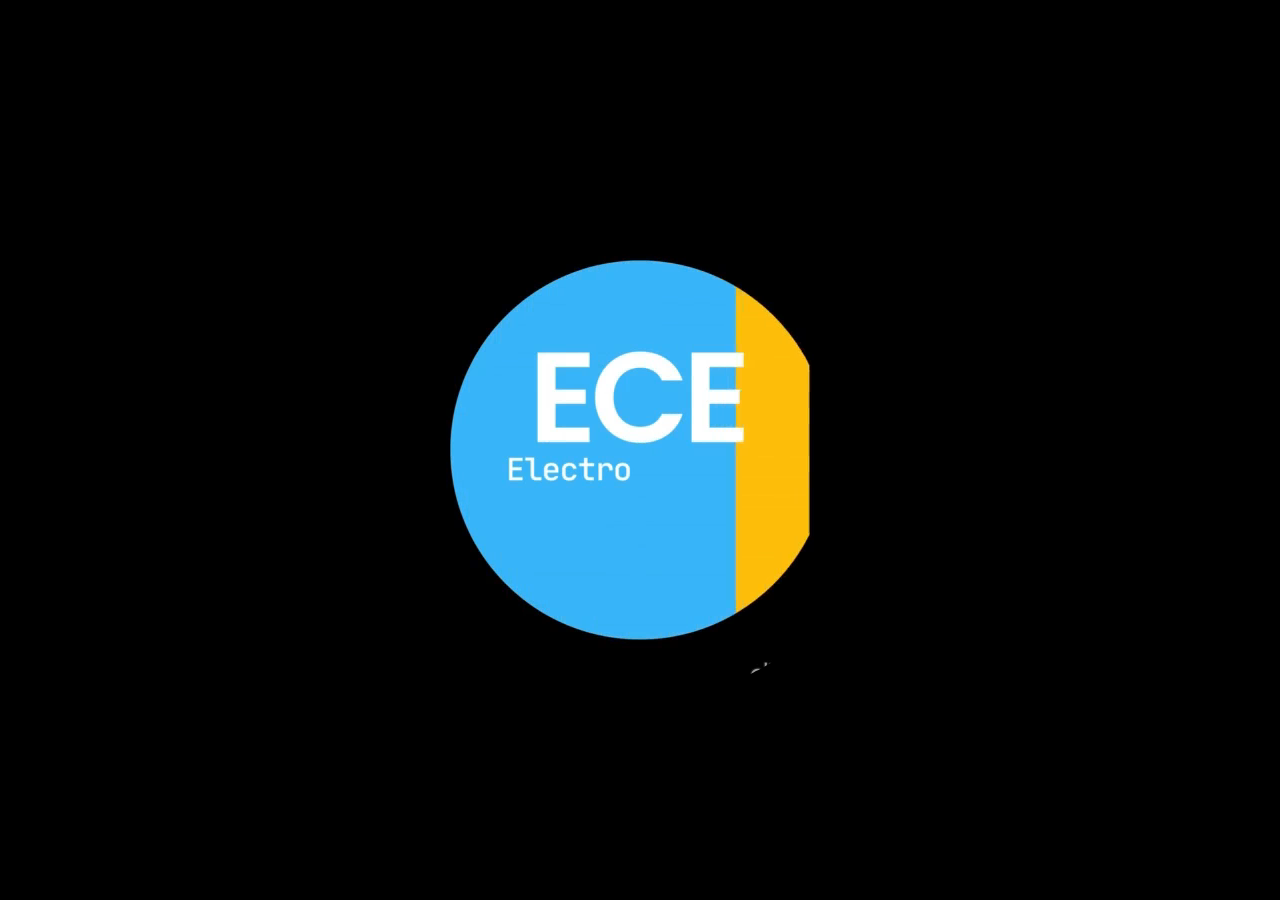
<file: sem1.html>
<!DOCTYPE html>
<html>
<head>
    <title>semester1</title>
    <meta name="viewport" content="width=device-width, initial-scale=1.0">
    <link rel="stylesheet" type="text/css" href="styles.css">
    <link rel="preconnect" href="https://fonts.googleapis.com">
<link rel="preconnect" href="https://fonts.gstatic.com" crossorigin>
<link href="https://fonts.googleapis.com/css2?family=Roboto+Mono:ital,wght@0,100;0,200;0,300;0,400;0,600;0,700;1,100;1,200;1,300;1,400;1,500;1,600;1,700&display=swap" rel="stylesheet">
</head>
<body>
    <div class="preloader">
        <video autoplay muted>
            <source src="ECE.mp4" type="video/mp4">
            Your browser does not support the video tag.
        </video>
    </div>
    <div class="page-container">
        <header>
            <div class="logo">
                <img src="ECE.gif" alt="Logo">
            </div>
        </header>
    <nav>
        <ul>      
            <li><a href="index.html">Home</a></li>
            <li><a href="sem1.html">Sem 1</a></li>
            <li><a href="sem2.html">Sem 2</a></li>
            <li><a href="sem3.html">Sem 3</a></li>
        </ul>
    </nav>

    <section id="home">
        <h1>Semester 1</h1>
        <p>Download your study materials and papers here.</p>
        <p>(Use <u><b><a href="https://play.google.com/store/apps/details?id=ru.zdevs.zarchiver" style="color: darkgreen;">Zarchiver</a></b></u> to open .zip/.rar file)</p>
    </section>

    <section class="alternate-background hidden-section">
        <h2>BS104-SEMICONDUCTOR PHYSICS</h2>
        <div class="file">
            <p>Theory Book</p>
            <a href="https://drive.google.com/uc?export=download&id=1KK-bbAYHSEbqVOMKxTTh1RoQAr-7tI0u" download>Download</a>
        </div>
        <div class="file">
            <p>Lab Manual</p>
            <a href="https://drive.google.com/uc?export=download&id=1KPavhV-xUSwSc8NGQ-iuHPNmAJeZBiAw" download>Download</a>
        </div>
        <div class="file">
            <p>Record Book</p>
            <a href="https://drive.google.com/uc?export=download&id=1KQMMFvL6dshceu8FZr8ZCLvhRO2YbsM5" download>Download</a>
        </div>
        <div class="file">
            <p>Assignment</p>
            <a href="https://drive.google.com/uc?export=download&id=1QzTyhmBETT_Hnr0t90mldjXmqyn_NtJm" download>Download</a>
        </div>
        <div class="file">
            <p>Papers</p>
            <a href="https://drive.google.com/uc?export=download&id=1xhWXofdfXnZ7v-lAEU5me3rtEIIof8kY" download>Download</a>
        </div>
    </section>

    <section class="alternate-background hidden-section">
        <h2>BS111-ADVANCE CALCULUS</h2>
        <div class="file">
            <p>Assignment</p>
            <a href="https://drive.google.com/uc?export=download&id=1TAQXnXXMSGoDAIEx8V650ej_Ru1s9TTG" download>Download</a>
        </div>
        <div class="file">
            <p>Integral Formulas</p>
            <a href="https://drive.google.com/uc?export=download&id=1Shm6mrJRagknU119UHSBJ3FS68wetibs" download>Download</a>
        </div>
        <div class="file">
            <p>IMP Formulas</p>
            <a href="https://drive.google.com/uc?export=download&id=1SkpqI6mrTpNOn80gj6Ovmr3JrlKDspcA" download>Download</a>
        </div>
        <div class="file">
            <p>Eular Theorem Examples </p>
            <a href="https://drive.google.com/uc?export=download&id=1SogwElayyvG7xa4geqGZNFmjMIniGPMC" download>Download</a>
        </div>
        <div class="file">
            <p>Triple Integration</p>
            <a href="https://drive.google.com/uc?export=download&id=1TItnRJBooDYj_FVapsYvx9aOGt12sJaA" download>Download</a>
        </div>
       
        <div class="file">
            <p>Sequence and Series</p>
            <a href="https://drive.google.com/uc?export=download&id=1T4b4KptrP8Dv2Vz7Q-gwZvyfqk93Gvkv" download>Download</a>
        </div>
        <div class="file">
            <p>Successive Diff. & Leibnitz Thm</p>
            <a href="https://drive.google.com/uc?export=download&id=1TF0wOD-JLH9VtJ7PYd_xdXL04Tu71mt7" download>Download</a>
        </div>
        <div class="file">
            <p>Infinite Series</p>
            <a href="https://drive.google.com/uc?export=download&id=1TMeBlTwQ09zDS43R5aVdgTH44eoq3UYe" download>Download</a>
        </div>
        <div class="file">
            <p>Line Integral & Greens Thm</p>
            <a href="https://drive.google.com/uc?export=download&id=1SgjYWc5rrt0Sk79vhW3M-rS21crtzV8J" download>Download</a>
        </div>
        <div class="file">
            <p>Tangent & Plane</p>
            <a href="https://drive.google.com/uc?export=download&id=1TM211o5AuMPP2Y4J3KvMokHBL_lHkhs8" download>Download</a>
        </div>
        <div class="file">
            <p>Maxima and Minima</p>
            <a href="https://drive.google.com/uc?export=download&id=1Sa8oLtVl_VxnXGYEd4VJ-v5K891g3KrF" download>Download</a>
        </div>
        <div class="file">
            <p>All Lecture Notes(.zip)</p>
            <a href="https://drive.google.com/uc?export=download&id=1xiKE4Mtivg6nWSxRM2Z1rG2TN1ZkEzbg" download>Download</a>
        </div>
        <div class="file">
            <p>All Papers</p>
            <a href="https://drive.google.com/uc?export=download&id=1xjZ3qhQICjqRKXZT_neaeHS0TwpnGZZk" download>Download</a>
        </div>
        <div class="file">
            <p>All Turorials</p>
            <a href="https://drive.google.com/uc?export=download&id=1xnAv-42eoJVPNYc2wkjzrTiokkEmDASA" download>Download</a>
        </div>
    </section>
    <section class="alternate-background hidden-section">
        <h2>ES101-BASIC ELECTRONICS</h2>
        <div class="file">
            <p>Electronic Devices and Circuit</p>
            <a href="https://drive.google.com/uc?export=download&id=1VCxaYpDvcW_F4Gl3AhxnA6kNp8gzgAyG" download>Download</a>
        </div>
        <div class="file">
            <p>Lab Manual</p>
            <a href="https://drive.google.com/uc?export=download&id=1VBlmut-aZEUZIixFUX5T6IIYAI1xpdqf" download>Download</a>
        </div><div class="file">
            <p>CRO</p>
            <a href="https://drive.google.com/uc?export=download&id=1Lfszng7LJTmoHpZl0gPFhtCJD3I1k19g" download>Download</a>
        </div><div class="file">
            <p>Funxn Genrator</p>
            <a href="https://drive.google.com/uc?export=download&id=1Lkiv38f-HGG4VV2q5WVXdplEsA6jw776" download>Download</a>
        </div><div class="file">
            <p>Intro to Power supply</p>
            <a href="https://docs.google.com/presentation/d/1VH_GUoQbaZ6v9Z11pTq2TGSZC7zsMNfL/edit?usp=drive_link&ouid=101294191201932869977&rtpof=true&sd=true" download>Download</a>
        </div>
        <div class="file">
            <p>All papers</p>
            <a href="https://drive.google.com/uc?export=download&id=1xnPVrHweCdA4K2Muj6lx_BgsVRfnphCf" download>Download</a>
        </div>
        <div class="file">
            <p>Signal Genrator</p>
            <a href="https://docs.google.com/presentation/d/1VYW5gd35pZpk7ODvZwGR-6_1RyIZEWES/edit?usp=drive_link&ouid=101294191201932869977&rtpof=true&sd=true" download>Download</a>
        </div>
    </section>

    <section class="alternate-background hidden-section">
        <h2>ES102-Electronics Workshop</h2>
        <div class="file">
            <p>Lab Manual</p>
            <a href="https://drive.google.com/uc?export=download&id=1VXmidpkSvsK22hu3GsdyqDs0FRhZ_Xs1" download>Download</a>
        </div>
    </section>

    <section class="alternate-background hidden-section">
        <h2>HS101-ENGLISH</h2>
        <div class="file">
            <p>Study Material</p>
            <a href="https://drive.google.com/uc?export=download&id=1xu4RUBNm7GYPbBpP1VTnv2CrlAGMb4cN" download>Download</a>
        </div>
        <div class="file">
            <p>All Papers</p>
            <a href="https://drive.google.com/uc?export=download&id=1xreB6rEetPEkgnbEaS9v3bJ7IGbbgU3g" download>Download</a>
        </div>
    </section>

    <section class="alternate-background hidden-section">
        <h2>HS112-ENVIROMENTAL SCIENCE</h2>
        <div class="file">
            <p>Ch-1</p>
            <a href="https://drive.google.com/uc?export=download&id=1KuoupuiQ3Eprzi1DBL0bM5hsmzLv_5OP" download>Download</a>
        </div>
        <div class="file">
            <p>Ch-2</p>
            <a href="https://drive.google.com/uc?export=download&id=1KlAREDZZ-xE_viwisHQd49ce00uYPp51" download>Download</a>
        </div>
        <div class="file">
            <p>Ch-3</p>
            <a href="https://drive.google.com/uc?export=download&id=1KX5LvNMzXbiodeCO5Fkb-xGkyB0ANtAJ" download>Download</a>
        </div>
        <div class="file">
            <p>Ch-4</p>
            <a href="https://drive.google.com/uc?export=download&id=1KrX3LnJR0WD_4MBjVtm_v6iEVGmuJK-M" download>Download</a>
        </div>
        <div class="file">
            <p>Ch-5-6</p>
            <a href="https://drive.google.com/uc?export=download&id=1KUdrO022Wqbad3QzAFzZKieMETYO_Nse" download>Download</a>
        </div>
        <div class="file">
            <p>Ch-7</p>
            <a href="https://drive.google.com/uc?export=download&id=1KqYmdkiGI_BELmYlZKEa3iJUOu2H01CV" download>Download</a>
        </div>
        <div class="file">
            <p>Ch-8</p>
            <a href="https://drive.google.com/uc?export=download&id=1KRcg1wVsHEn3kTLTunzAA3R94vOB1YUY" download>Download</a>
        </div>
        <div class="file">
            <p>Ch-9</p>
            <a href="https://drive.google.com/uc?export=download&id=1KmNsg1L8D5bhJ9BFx3QgfTyjdPxM_IZn" download>Download</a>
        </div>

        <div class="file">
            <p>Ch-10</p>
            <a href="https://drive.google.com/uc?export=download&id=1KqoA5Xh3jMJgApo5WXbgkRmw6h_b7CKH" download>Download</a>
        </div>
        <div class="file">
            <p>Noise Pollution</p>
            <a href="https://drive.google.com/uc?export=download&id=1WMjCIUENaHLT7FrCDN_QrJxYi5Kf-8DR" download>Download</a>
        </div>
        <div class="file">
            <p>Water Pollution</p>
            <a href="https://drive.google.com/uc?export=download&id=1WI2mprlMp0KqZuL0FJ4qbPNQCDJxEAJf" download>Download</a>
        </div>
        <div class="file">
            <p>Solid Waste and Management</p>
            <a href="https://drive.google.com/uc?export=download&id=1WJXu4qtsVo9POquMc4I6c7PsNBqnTZC_" download>Download</a>
        </div>
        <div class="file">
            <p>E-Waste</p>
            <a href="https://drive.google.com/uc?export=download&id=1WP7FRzy0aJWD1CwGu8S9YRKsqsRfGHMy" download>Download</a>
        </div>
        <div class="file">
            <p>Ecological Footprint</p>
            <a href="https://drive.google.com/uc?export=download&id=1VhbyKZP3dzQLirF0M0blirpswAOTu6EQ" download>Download</a>
        </div>
        <div class="file">
            <p>Atmosphere</p>
            <a href="https://drive.google.com/uc?export=download&id=1ViWxXeMa69_wlKkFRn5s2UKcaq5lY6Wd" download>Download</a>
        </div>

        <div class="file">
            <p>All papers</p>
            <a href="https://drive.google.com/uc?export=download&id=1y-IirMEb1ugOxos8wb2I7OwfEQLYNnsG" download>Download</a>
        </div>
    </section>
    <footer>
        <p>Designed and created by Vedant Patel &copy; 2023</p>
    </footer>
    </div>
    <script>
        let prevScrollPos = window.pageYOffset;

window.onscroll = function() {
    let currentScrollPos = window.pageYOffset;
    if (prevScrollPos > currentScrollPos) {
        document.querySelector("nav").style.top = "0";
    } else {
        document.querySelector("nav").style.top = "-60px"; 
    }
    prevScrollPos = currentScrollPos;
};
window.addEventListener("load", function () {
    const preloader = document.querySelector(".preloader");
    const pageContainer = document.querySelector(".page-container");
    const preloaderVideo = preloader.querySelector("video");

    preloaderVideo.play();

    preloaderVideo.addEventListener("ended", function () {
        preloader.style.display = "none";
        pageContainer.style.display = "block";
    });
});

const sections = document.querySelectorAll(".hidden-section");

const observer = new IntersectionObserver((entries, observer) => {
    entries.forEach(entry => {
        if (entry.isIntersecting) {
            entry.target.classList.add("visible-section");
            observer.unobserve(entry.target);
        }
    });
}, { rootMargin: "-30px 0px" }); 
sections.forEach(section => {
    observer.observe(section);
});

    </script>
</body>
</html>
</file>
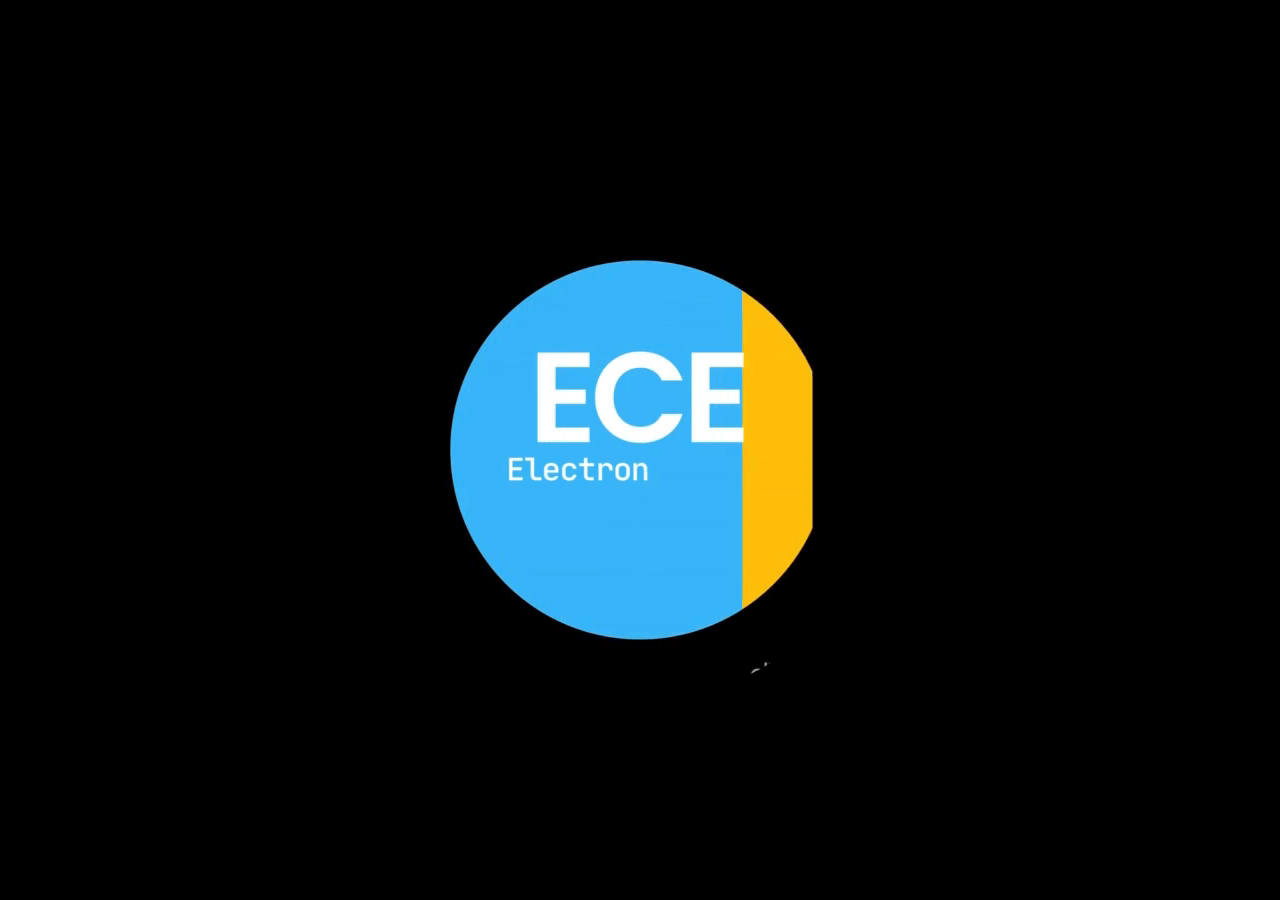
<file: sem2.html>
<!DOCTYPE html>
<html>
<head>
    <title>semester2</title>
    <meta name="viewport" content="width=device-width, initial-scale=1.0">
    <link rel="stylesheet" type="text/css" href="styles.css">
    <link rel="preconnect" href="https://fonts.googleapis.com">
    <link rel="preconnect" href="https://fonts.gstatic.com" crossorigin>
    <link href="https://fonts.googleapis.com/css2?family=Roboto+Mono:ital,wght@0,100;0,200;0,300;0,400;0,600;0,700;1,100;1,200;1,300;1,400;1,500;1,600;1,700&display=swap" rel="stylesheet">
</head>
<body>
    <div class="preloader">
        <video autoplay muted>
            <source src="ECE.mp4" type="video/mp4">
            Your browser does not support the video tag.
        </video>
    </div>
    <div class="page-container">
        <header>
            <div class="logo">
                <img src="ECE.gif" alt="Logo">
            </div>
        </header>
    <nav>
        <ul>
            <li><a href="index.html">Home</a></li>
            <li><a href="sem1.html">Sem 1</a></li>
            <li><a href="sem2.html">Sem 2</a></li>
            <li><a href="sem3.html">Sem 3</a></li>
        </ul>
    </nav>

    <section id="home">
        <h1>Semester 2</h1>
        <p>Download your study materials and papers here.</p>
        <p>(Use <u><b><a href="https://play.google.com/store/apps/details?id=ru.zdevs.zarchiver" style="color: darkgreen;">Zarchiver</a></b></u> to open .zip/.rar file)</p>
    </section>

    <section class="alternate-background">
        <h2>ES103-BASIC ELECTRICAL ENGINEERING</h2>
        <div class="file">
            <p>AC Circuit</p>
            <a href="https://drive.google.com/uc?export=download&id=1XQXdTyfQOsBSux381lLGhJYKima27ea9" download>Download</a>
        </div>
        <div class="file">
            <p>DC Circuit</p>
            <a href="https://drive.google.com/uc?export=download&id=1XLYLbJsjcLjXnM4-u7MVE3hcxi2sytyP" download>Download</a>
        </div>
        <div class="file">
            <p>Lab Manual</p>
            <a href="https://drive.google.com/uc?export=download&id=1QOef0gzDX3ykLOXMS9YKCiVvPKOzMj66" download>Download</a>
        </div>
        <div class="file">
            <p>Record Book</p>
            <a href="https://drive.google.com/uc?export=download&id=1QED2hIkdFjjkILvWG4dA6yvlaYRwSub-" download>Download</a>
        </div>
        <div class="file">
            <p>Transformer Examples</p>
            <a href="https://docs.google.com/presentation/d/1XhfPqDKN8guiAHNjVWBv1l3PNSFHNfej/edit?usp=drive_link&ouid=101294191201932869977&rtpof=true&sd=true" download>Download</a>
        </div>
        <div class="file">
            <p>All Papers</p>
            <a href="https://drive.google.com/uc?export=download&id=1y1zcfOsvjGZf9-vS3T1qs86V6o7hG-RT" download>Download</a>
        </div>
    </section>

    <section class="alternate-background">
        <h2>BS112-LINEAR ALGEBRA AND FOURIER SERIES</h2>
        <div class="file">
            <p>All Tutorials and Assignments</p>
            <a href="https://drive.google.com/uc?export=download&id=1NdD6Rv-qEVGlt7FkFA32YixLLlnrxWTM" download>Download</a>
        </div>
        <div class="file">
            <p>All Papers</p>
            <a href="https://drive.google.com/uc?export=download&id=1y3uqElOOCBP0IxNXuiqyCmTad84s1061" download>Download</a>
        </div>
        <div class="file">
            <p>All Lecture notes(.zip)</p>
            <a href="https://drive.google.com/uc?export=download&id=1y2VsYpWt6lSzCUUEcROlpPzrz_cI3gEL" download>Download</a>
        </div>
    </section>
    <section class="alternate-background">
        <h2>ES105-PROGRAMMING FOR PROBLEM SOLVING</h2>
        <div class="file">
            <p>All PPTs(.zip)</p>
            <a href="https://drive.google.com/uc?export=download&id=1z2UU1AeoSoVNikVAMoimscEIWMi5HU2K" download>Download</a>
        </div>
        <div class="file">
            <p>All Sets</p>
            <a href="https://drive.google.com/uc?export=download&id=1ytqHCz8Ea5v_CdxpbIrtOvuNBKlFQTqM" download>Download</a>
        </div>
        <div class="file">
            <p>The Codas(.zip)</p>
            <a href="codas.rar" download>Download</a>
        </div>
        <div class="file">
            <p>Ansi C by Balaguruswami</p>
            <a href="https://drive.google.com/uc?export=download&id=1Yb0gHOx6APn9R-5qs-7JdJa8hMrUXm4p" download>Download</a>
        </div>
        <div class="file">
            <p>All papers</p>
            <a href="https://drive.google.com/uc?export=download&id=1yJ5Z6sAma_zc4tJrJn2cmHjxRSiMANTx" download>Download</a>
        </div>
        <div class="file">
            <p>Other Material(.zip)</p>
            <a href="clang.rar" download>Download</a>
        </div>

    </section>

    <section class="alternate-background">
        <h2>ES109-ENGINEERING GRAPHICS AND DESIGN</h2>
        <div class="file">
            <p>All Papers</p>
            <a href="https://drive.google.com/uc?export=download&id=1y4xDX0qYLGw6DYVXHq9aHIQG0BEeT8Ql" download>Download</a>
        </div>
    </section>

    <section class="alternate-background">
        <h2>ES117-INTRODUCTION TO DIGITAL ELECTRONICS</h2>
        <div class="file">
            <p>All Assignments</p>
            <a href="https://drive.google.com/uc?export=download&id=1y5TM4hUmsKyAshnc9k3JEUZXWiP_uLsC" download>Download</a>
        </div>
        <div class="file">
            <p>Lab Manual</p>
            <a href="https://drive.google.com/uc?export=download&id=1yD-sV59bvGCWNe_bIbZ7Z6GCbxnMe-EY" download>Download</a>
        </div>
        <div class="file">
            <p>Conclusions</p>
            <a href="https://drive.google.com/uc?export=download&id=1Q9zan4eImUvPShg6dss-1f-aGhgXndjw" download>Download</a>
        </div>
        <div class="file">
            <p>Record Book</p>
            <a href="https://drive.google.com/uc?export=download&id=1Q2WrMUrChIhgVX_E-g81eeL_wWNB12vI" download>Download</a>
        </div>
        <div class="file">
            <p>Number System</p>
            <a href="https://drive.google.com/uc?export=download&id=1QQQtnfAu2sSPtJzsx1kkRhcJpmRxsyOJ" download>Download</a>
        </div>
        <div class="file">
            <p>Boolean Fuxn</p>
            <a href="https://drive.google.com/uc?export=download&id=1QpSfOj4ZhQthxW0GlMFfwLzujTo-BiVg" download>Download</a>
        </div>
        <div class="file">
            <p>Logical Gates & Combinational Circuit</p>
            <a href="https://drive.google.com/uc?export=download&id=1QdTPQv32Bwwt_QYXffG377udBDtEDVd1" download>Download</a>
        </div>
        <div class="file">
            <p>Digital Circuit by Anand Kumar</p>
            <a href="https://drive.google.com/uc?export=download&id=1QOtaAoEdXRQ7PcnlUldqtns9wCoaBsSl" download>Download</a>
        </div>
        <div class="file">
            <p>All papers</p>
            <a href="https://drive.google.com/uc?export=download&id=1yGqvZtW3hvRyeluhvuriMKzFTGpuIQZn" download>Download</a>
        </div>
       
    </section>
    <footer>
        <p>Designed and created by Vedant Patel &copy; 2023</p>
    </footer>
    </div>
    <script>
        let prevScrollPos = window.pageYOffset;

window.onscroll = function() {
    let currentScrollPos = window.pageYOffset;
    if (prevScrollPos > currentScrollPos) {
        document.querySelector("nav").style.top = "0";
    } else {
        document.querySelector("nav").style.top = "-60px"; 
    }
    prevScrollPos = currentScrollPos;
};

window.addEventListener("load", function () {
    const preloader = document.querySelector(".preloader");
    const pageContainer = document.querySelector(".page-container");
    const preloaderVideo = preloader.querySelector("video");

    preloaderVideo.play();

    preloaderVideo.addEventListener("ended", function () {
        preloader.style.display = "none";
        pageContainer.style.display = "block";
    });
});



    </script>
</body>
</html>
</file>
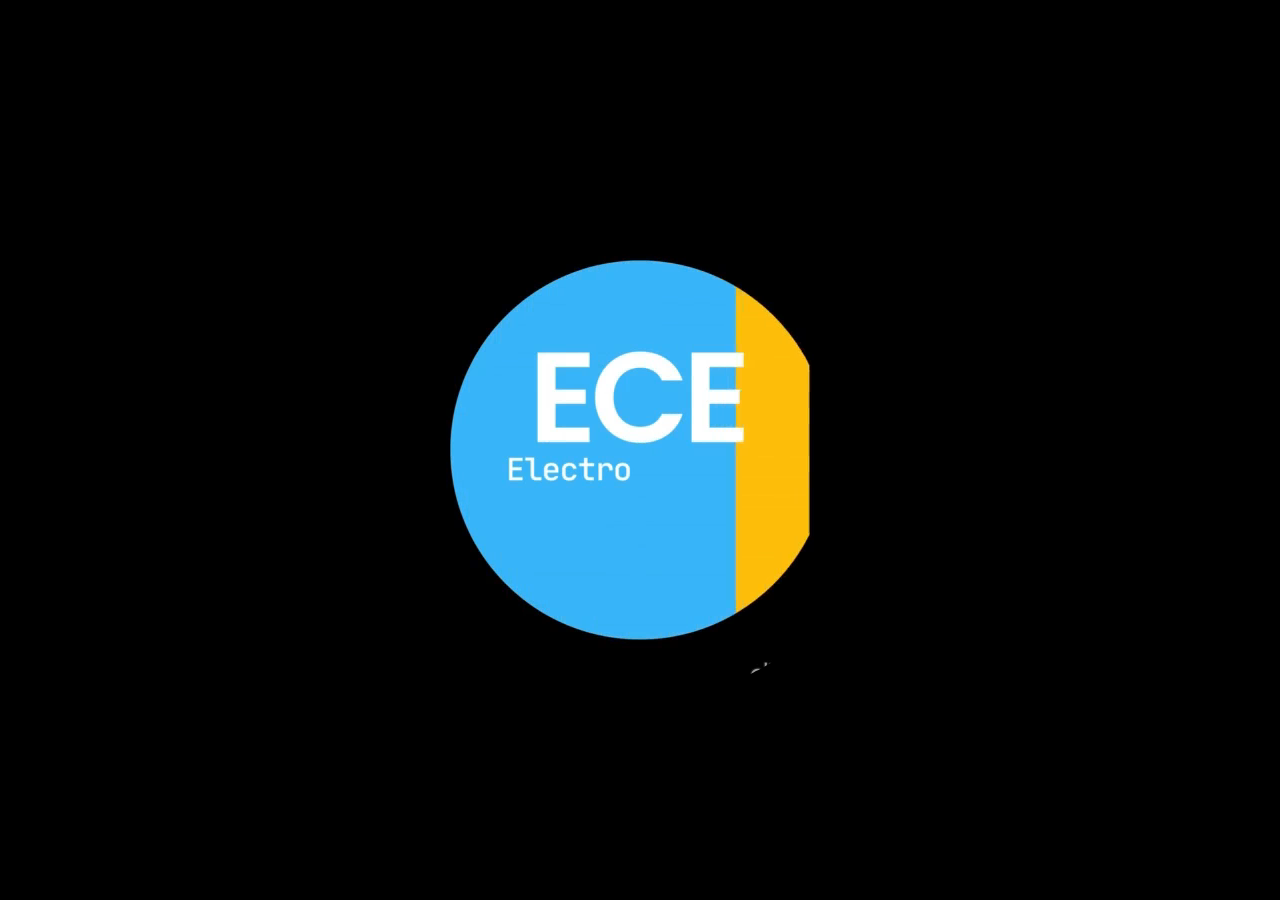
<file: sem3.html>
<!DOCTYPE html>
<html>
<head>
    <title>semester2</title>
    <meta name="viewport" content="width=device-width, initial-scale=1.0">
    <link rel="stylesheet" type="text/css" href="styles.css">
    <link rel="preconnect" href="https://fonts.googleapis.com">
    <link rel="preconnect" href="https://fonts.gstatic.com" crossorigin>
    <link href="https://fonts.googleapis.com/css2?family=Roboto+Mono:ital,wght@0,100;0,200;0,300;0,400;0,600;0,700;1,100;1,200;1,300;1,400;1,500;1,600;1,700&display=swap" rel="stylesheet">
</head>
<body>
    <div class="preloader">
        <video autoplay muted>
            <source src="ECE.mp4" type="video/mp4">
            Your browser does not support the video tag.
        </video>
    </div>
    <div class="page-container">
        <header>
            <div class="logo">
                <img src="ECE.gif" alt="Logo">
            </div>
        </header>
    <nav>
        <ul>
            <li><a href="index.html">Home</a></li>
            <li><a href="sem1.html">Sem 1</a></li>
            <li><a href="sem2.html">Sem 2</a></li>
            <li><a href="sem3.html">Sem 3</a></li>
       
        </ul>
    </nav>

    <section id="home">
        <h1>Semester 3</h1>
        <p>Download your study materials and papers here.</p>
        <p>(Use <u><b><a href="https://play.google.com/store/apps/details?id=ru.zdevs.zarchiver" style="color: darkgreen;">Zarchiver</a></b></u> to open .zip/.rar file)</p>
    </section>

    <section class="alternate-background">
        <h2>2BS01-Ordinary Differential Equations and Statistics</h2>
        <div class="file">
            <p>Notes</p>
            <a href="https://drive.google.com/uc?export=download&id=1OnwEylQXHAJr6lst_3tVtBXllDtTuFLU" download>Download</a>
        </div>
        <div class="file">
            <p>All Tutorials</p>
            <a href="https://drive.google.com/uc?export=download&id=1KcbIKwZ9X7R9lqH4QnyMBYlDaayDVKze" download>Download</a>
        </div>
        <div class="file">
            <p>Papers</p>
            <a href="https://drive.google.com/uc?export=download&id=1YJK8f6nd8rRiZwoDnfgtjfQEb0nYxQfz" download>Download</a>
        </div>
    </section>

    <section class="alternate-background">
        <h2>2EC01-Network Theory</h2>
        <div class="file">
            <p>Chapter 3 P-1</p>
            <a href="https://drive.google.com/uc?export=download&id=1RZlKX5lHQKI0C-kMVzeQCosxd4jadG1B" download>Download</a>
        </div>
        <div class="file">
            <p>Chapter 3 P-2</p>
            <a href="https://drive.google.com/uc?export=download&id=1OB1FlKrtdumOOkbG2JCmLGi9uUwkzAs6" download>Download</a>
        </div>
        <div class="file">
            <p>Chapter 4</p>
            <a href="https://drive.google.com/uc?export=download&id=11MfqCJUOH-HU4Y8E3CWrvT2fUi9PVDCY" download>Download</a>
        </div>
        <div class="file">
            <p>Time Domain Response Second Order </p>
            <a href="https://drive.google.com/uc?export=download&id=1uy1jFLt3NEF7szzt3jc4Gntw7p-6sVhn" download>Download</a>
        </div>
        <div class="file">
            <p>laplace Transform Analysis</p>
            <a href="https://drive.google.com/uc?export=download&id=1PrrxnrmMosoXHkSoiwA-f12j5SutOJfl" download>Download</a>
        </div>
        <div class="file">
            <p>Initial Conditions</p>
            <a href="https://drive.google.com/uc?export=download&id=1k7Pq_jCBDXqn77N5qfmU5jF1Ivcsw2YK" download>Download</a>
        </div>
        <div class="file">
            <p>Notes</p>
            <a href="https://drive.google.com/uc?export=download&id=1c4U9LWcvFAJn_uBoJCCyVYIthSlIRlcS" download>Download</a>
        </div>
        <div class="file">
            <p>Network Topology</p>
            <a href="https://drive.google.com/uc?export=download&id=1mXQfI4Uk6QF3RyXacMabRxcENGIy8KLH" download>Download</a>
        </div>
        <div class="file">
            <p>Thevenin Theorem</p>
            <a href="https://drive.google.com/uc?export=download&id=1xXqCpfN1OId1E2vwReS3_W-NMHkJr9V8" download>Download</a>
        </div>
        <div class="file">
            <p>Superposition Theorem</p>
            <a href="https://drive.google.com/uc?export=download&id=1kdSYh2vszTzBLvPy-boVy6ppQ9sL_NWy" download>Download</a>
        </div>
        <div class="file">
            <p>Two Port Networks</p>
            <a href="https://drive.google.com/uc?export=download&id=1Nbi-iMs9q488VXVmiE2G_lFznwJdlSJv" download>Download</a>
        </div>
        <div class="file">
            <p>Previous Year Paper</p>
            <a href="https://drive.google.com/uc?export=download&id=1LIUFq1bgt6FYTzmUQefauUQSnkC3auNz" download>Download</a>
        </div>
    </section>
    <section class="alternate-background">
        <h2>2EC02-Electronic Devices and Circuits</h2>
        <div class="file">
            <p>Notes</p>
            <a href="https://drive.google.com/uc?export=download&id=1MKfS57Jfv6ZHYD4iq3XZXb_xbfGSUATM" download>Download</a>
        </div>
        <div class="file">
            <p>EDC Refrence book </p>
            <a href="https://drive.google.com/uc?export=download&id=1ROsrda3KsV2j9BDRrgKyqjLNNsDheAzz" download>Download</a>
        </div>
        <div class="file">
            <p>Op-Amp and linear Integrated Circuits</p>
            <a href="https://drive.google.com/uc?export=download&id=1PFe6tycIIVMPWYeKT24eJZXuIrs7jwBK" download>Download</a>
        </div>
    </section>

    <section class="alternate-background">
        <h2>2EC04-Digital System Design</h2>
        <div class="file">
            <p>Digital System Logic Design</p>
            <a href="https://drive.google.com/uc?export=download&id=1x4OpdPb8R5k3neFjqjHnN93wz-L6Fcqb" download>Download</a>
        </div>
        <div class="file">
            <p>Logic Family Fundamentals</p>
            <a href="https://drive.google.com/uc?export=download&id=1KiyqlKWjBbMH8QT5WhPdpQ6djqfYHzIj" download>Download</a>
        </div>
        <div class="file">
            <p>Logic Families</p>
            <a href="https://drive.google.com/uc?export=download&id=1aWhooO3sB27fqBX27OpXsIxp8NZSo9Ee" download>Download</a>
        </div>
        <div class="file">
            <p>PAL/PLA/ROM</p>
            <a href="https://drive.google.com/uc?export=download&id=1bPChqnobkIDCVBVMQtcld2jxOAlZC72O" download>Download</a>
        </div>
        <div class="file">
            <p>PLD</p>
            <a href="https://drive.google.com/uc?export=download&id=1poDGPuwkoSWa73KUg6JODWAX4lmnj1JA" download>Download</a>
        </div>
        <div class="file">
            <p>Digital Circuit by Anand Kumar</p>
            <a href="https://drive.google.com/uc?export=download&id=1CtQUqC_mATMf9-Fd7IrrBAfKNfuO-GFQ" download>Download</a>
        </div>
    </section>

    <section class="alternate-background">
        <h2>2EC06-OOP(C++)</h2>
        <div class="file">
            <p>PPTs</p>
            <a href="https://drive.google.com/uc?export=download&id=1Es_QFDWX98rlRB8ZOwPcBx0lv797qCC_" download>Download</a>
        </div>
        <div class="file">
            <p>Programs</p>
            <a href="https://drive.google.com/uc?export=download&id=1ceWDQNEJph_QeaEKeFDUkyyydyfvB_Yl" download>Download</a>
        </div>
        <div class="file">
            <p>Hand notes</p>
            <a href="https://drive.google.com/uc?export=download&id=1sDyobvMYndv5qQrFKQ_Z-6CncV18MIQz" download>Download</a>
        </div>
        <div class="file">
            <p>Notes</p>
            <a href="https://drive.google.com/uc?export=download&id=1VVQggZZk6mho5qe-SBtLP731Ccw00xmh" download>Download</a>
        </div>
        <div class="file">
            <p>Practical List</p>
            <a href="https://drive.google.com/uc?export=download&id=1LBFo0dAXFAOMgZyzheaNj9oQE8PfS21" download>Download</a>
        </div>
        <div class="file">
            <p>Class Programs</p>
            <a href="https://drive.google.com/uc?export=download&id=1wT32YyTMWUsR0rocCDA8aXPqTgjRsB8s" download>Download</a>
        </div>
    </section>
    <section class="alternate-background">
        <h2>2EC08-Simulation ad Design Tools</h2>
        <div class="file">
            <p>All Files</p>
            <a href="https://drive.google.com/uc?export=download&id=1E7aQEACbGjO5nW108Y_Wj7A728wqE0T2" download>Download</a>
        </div>
       
    </section>
    <section class="alternate-background">
        <h2>2HS01-Professional Soft Skills</h2>
        <div class="file">
            <p>All Material</p>
            <a href="https://drive.google.com/uc?export=download&id=1Rl3Vp_9GzK8fodJcsy1jOTRFgsoeDq2o" download>Download</a>
        </div>
       
    </section>
    <footer>
        <p>Designed and created by Vedant Patel &copy; 2023</p>
    </footer>
    </div>
    <script>
        let prevScrollPos = window.pageYOffset;

window.onscroll = function() {
    let currentScrollPos = window.pageYOffset;
    if (prevScrollPos > currentScrollPos) {
        document.querySelector("nav").style.top = "0";
    } else {
        document.querySelector("nav").style.top = "-60px"; 
    }
    prevScrollPos = currentScrollPos;
};

window.addEventListener("load", function () {
    const preloader = document.querySelector(".preloader");
    const pageContainer = document.querySelector(".page-container");
    const preloaderVideo = preloader.querySelector("video");

    preloaderVideo.play();

    preloaderVideo.addEventListener("ended", function () {
        preloader.style.display = "none";
        pageContainer.style.display = "block";
    });
});



    </script>
</body>
</html>
</file>
<file: styles.css>
h1, h2, h3, p, ul, li {
    margin: 0;
    padding: 0;
    border: 0;
}

body {
    margin: 0;
    padding: 100px;
    border: 0; 
    font-family: 'Roboto Mono', monospace;
    font-size: 16px;
    background-image:url("bgimg.jpg") ;
    background-repeat: no-repeat;
    background-size: cover;
    color: white;
    
}
header {
    background-color: transparent;
    position: fixed;
    width: 100%;
    height: 80px;
    top: 0;
    left: 0;
    z-index: 1000;
    display: flex;
    align-items: center;
    justify-content: center;
    padding: 0 20px;
}

nav {
    background-color: transparent;
    position: fixed;
    width: 100%;
    height: 80px;
    top: 0;
    left: 0;
    z-index: 1000;
    display: inline-flex;
    align-items: center;
    justify-content: center;
    padding: 0 20px;
    transition: top 0.3s ease-in-out, background-color 0.3s ease-in-out;
}
nav .logo {
    display: flex;
    align-items: center;
}

nav .logo img {
    width: 50px;
    height: 50px;
    border-radius: 50%;
    object-fit: cover;
}

nav ul {
    list-style: none;
    margin: 0;
    padding: 0;
    display: flex;
    align-items: center;
}

nav ul li {
    margin-right: 50px;
}


nav ul li a {
    cursor: pointer;
    text-decoration: none;
    color: #ffffff;;
    font-size: 25px;
    font-weight: 700;
    transition: color 0.3s ease-in-out;
    text-shadow: -1px 1px 0 #000,
                          1px 1px 0 #000,
                         1px -1px 0 #000,
                        -1px -1px 0 #000;
}


nav ul li a:hover {
    color: #1e52a7;
}

section {
    padding: 60px 20px;
}

#home {
    text-align: center;
    padding-top: 20px; 
    text-shadow: -1px 1px 0 #000,
                          1px 1px 0 #000,
                         1px -1px 0 #000,
                        -1px -1px 0 #000;
}

#home h1{
    color: white;
    font-size: 36px;
    margin-bottom: 15px;
    
    
}
 h2 {
  
    font-size: 30px;
    text-align: center;
    margin-top: 0;
}


.file {
    display: flex;
    align-items: center;
    margin-bottom: 15px;
}

.file p {
    margin: 0;
    flex: 1;
    font-size: 20px;
}

.file a {
    background-color: #1976d2;
    color: rgb(255, 255, 255);
    text-decoration: none;
    padding: 8px 15px;
    border-radius: 5px;
    transition: background-color 0.3s ease-in-out;
    
}
.file a:hover {
    background-color: #73a0ee;
}
section{
    border-radius: 10px;
    padding: 40px;
    padding-top: 30px;
   
}
section h2{
    color: white ;
    padding-bottom: 25px;
    
}

section:nth-child(odd) h2{
    color: #03038a ;   
}

.alternate-background {
    
    background-color:#03038a;
    color:  white;
}

.alternate-background:nth-child(odd) {
    background-color:white ;
    color: #03038a;
}
.logo {
    margin-right: auto;
    margin-left: 20px;
}

.logo img {
    width: 50px;
    height: 50px;
    border-radius: 50%;
    object-fit: cover;
}

.preloader {
    position: fixed;
    top: 0;
    left: 0;
    width: 100%;
    height: 100%;
    background-color: black; 
    display: flex;
    justify-content: center;
    align-items: center;
    z-index: 1000;
}

.preloader video {
    max-width: 70%;
    max-height: 70%;
      border-radius: 50%;
}

.hidden-section {
    opacity: 0;
    transform: translateY(30px);
    transition: opacity 0.5s ease, transform 0.5s ease;
}
.visible-section {
    opacity: 1;
    transform: translateY(0);
}
.page-container {
    display: none;
}
footer {
    position: fixed;
    bottom: 0;
    left: 0;
    width: 100%;
    background-color: #0d47a1;
    color: white;
    text-align: center;
    padding: 10px;
    display: flex;
    justify-content: center;
    align-items: center;
}
.logo-container {
    margin-right: auto;
    margin-left: 20px;
    position: relative;
}

.logo-container img {
    width: 200px;
    height: 200px;
    border-radius: 50%; 
    object-fit: cover;
    position: absolute;
    top: 10px;
    left: 0;
}

.logo-container {
    margin: 0 auto; 
    width: 200px; 
    text-align: center; 
    position: relative;
}
.logo-container img {
    width: 100%;
    height: auto;
    max-width: 200px;
    max-height: 200px;
    border-radius: 50%;
    object-fit: cover;
    position: absolute;
    top: -20px; 
    left: 50%;
    transform: translateX(-50%); 
}


#home1 h1 {
    color: white;
    font-size: 36px;
    margin-bottom: 15px;
    margin-top: 220px; 
}
#contact {
    text-align: center;
    padding: 60px 20px;
    background-color: #f9f9f9;
}

#contact h2 {
    font-size: 30px;
    color: #333;
    margin-bottom: 20px;
}

.contact-links {
    display: flex;
    justify-content: center;
    align-items: center;
}

.contact-links a {
    display: inline-block;
    margin: 0 15px;
    transition: transform 0.3s ease-in-out;
}

.contact-links a:hover {
    transform: scale(1.1);
}

.contact-links img {
    width: 50px;
    height: 50px;
}
@media only screen and (max-width: 480px) {
    /* Increase font size for navigation links */
    nav ul li a {
        font-size: 25px;
    }
    body {
        margin-top: 80px;
        padding: 8px;
        padding-bottom: 100px;
    }
    section{
        padding: 10px;
       
    }

    header .logo {
        padding-top: 150px;
        margin-left: 3px;
       
    }
    header .logo img{
        width: 75px;
        height: 75px;
    }
    
    h2 {
        font-size: 28px;
    }
    #home p{
    font-size: 18px;
    }

    .file p, .file a {
        font-size: 21px;
        padding: 12px 20px; 
    }

    footer {
        font-size: 17px;
    }

   
    .logo-container img {

        max-width: 160px; 
    }
}
</file>
